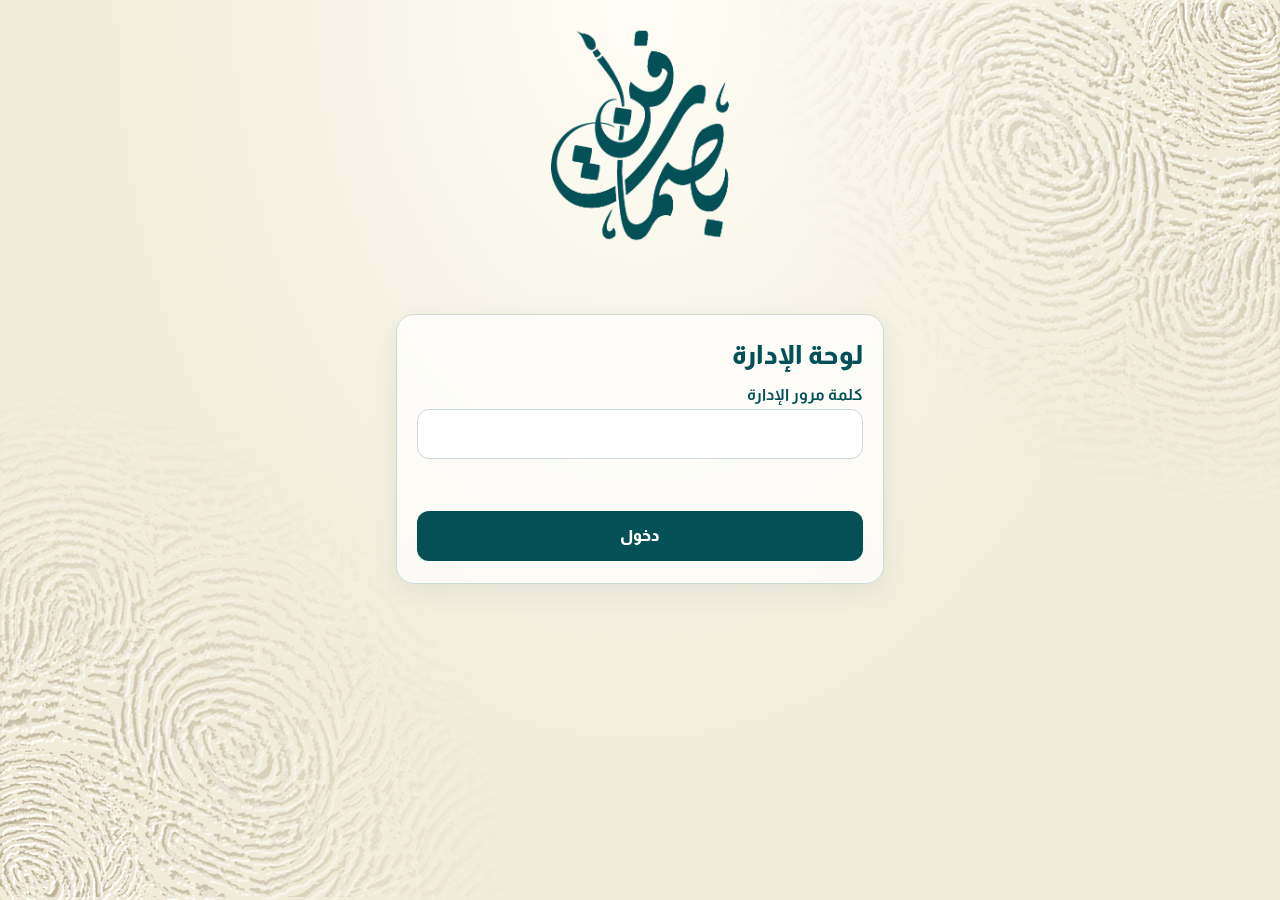
<file: admin.html>
<!doctype html>
<html lang="ar" dir="rtl">
  <head>
    <meta charset="utf-8" />
    <meta name="viewport" content="width=device-width,initial-scale=1,viewport-fit=cover" />
    <meta name="theme-color" content="#F1ECDA" />
    <title>ArtMarks</title>
    <link
      href="https://fonts.googleapis.com/css2?family=Almarai:wght@300;400;700;800&display=swap"
      rel="stylesheet"
    />
    <link rel="stylesheet" href="style.css" />
  </head>
  <body class="staff">
    <header><img src="logo-teal.png" alt="بصمات فن" /></header>
    <main>
      <section id="lg" class="panel">
        <h1>لوحة الإدارة</h1>
        <label>كلمة مرور الإدارة</label><input id="pw" type="password" autocomplete="off" />
        <div class="err" id="er"></div>
        <button class="btn" id="in">دخول</button>
      </section>
      <div id="app" class="hide">
        <section class="panel">
          <h1>المعرض الحالي</h1>
          <p class="sub" id="cur"></p>
          <div id="st">
            <div>الضيوف المسجلون<b id="a1">0</b></div>
            <div>الضيوف الداخلون<b id="b1">0</b></div>
            <div>الفنانون المسجلون<b id="a2">0</b></div>
            <div>الفنانون الداخلون<b id="b2">0</b></div>
          </div>
          <button class="btn l" id="csv">تنزيل قائمة الزوار (Excel)</button>
        </section>
        <section class="panel">
          <h1>رموز الدخول</h1>
          <p class="sub">
            رمز الفنانين: يكتبه الفنان المشارك في صفحة تسجيل الفنانين، حتى لا يسجّل أي شخص نفسه
            فناناً. أعطيه للفنانين المشاركين فقط:
          </p>
          <div class="code" id="ac"></div>
          <input
            id="nac"
            placeholder="رمز جديد (4–12 حرفاً أو رقماً)"
            style="direction: ltr"
          /><button class="btn l" id="sac">تغيير رمز الفنانين</button>
          <p class="sub" style="margin-top: 14px">
            رمز البوابة: أعطيه لموظفي المدخل ليفتحوا به صفحة المسح والتسجيل الفوري:
          </p>
          <div class="code" id="gp"></div>
          <input
            id="ngp"
            inputmode="numeric"
            placeholder="رمز جديد من 4 إلى 8 أرقام (فارغ = رمز عشوائي)"
            style="direction: ltr"
          />
          <button class="btn l" id="sgp">تغيير رمز البوابة</button>
          <div class="err" id="er3"></div>
        </section>
        <section class="panel">
          <h1>معرض جديد</h1>
          <label>اسم المعرض بالعربي</label><input id="n1" /><label>Exhibition name (English)</label
          ><input id="n2" style="direction: ltr; text-align: start" /> <label>تاريخ المعرض</label
          ><input id="dt" type="date" />
          <div class="err" id="er2"></div>
          <button class="btn" id="sv">حفظ وتفعيل</button>
        </section>
        <section class="panel">
          <h1>المعارض</h1>
          <div id="list"></div>
        </section>
        <section class="panel links">
          <h1>الروابط</h1>
          <div id="lk"></div>
        </section>
        <p class="sub" id="qt"></p>
        <button class="btn l" id="out">خروج</button>
      </div>
    </main>
    <script src="config.js"></script>
    <script src="common.js"></script>
    <script>
      const $ = (i) => document.getElementById(i),
        LD = (d) => "\u2066" + String(d).replace(/-/g, "\u2011") + "\u2069";
      let pass = sessionStorage.getItem("ap") || "";
      const api = (a, d = {}) => AM.api(a, { pass, ...d });
      async function load() {
        const r = await api("events");
        if (!r.ok || !r.events) {
          sessionStorage.removeItem("ap");
          $("er").textContent =
            r.err == "locked" ? "محاولات كثيرة، انتظري 5 دقائق" : "كلمة المرور غير صحيحة";
          return false;
        }
        $("lg").classList.add("hide");
        $("app").classList.remove("hide");
        const act = r.events.find((e) => e.active);
        $("cur").textContent = act
          ? act.name_ar + " – " + LD(act.event_date)
          : "لا يوجد معرض مفعّل — أضيفي معرضاً جديداً";
        $("ac").textContent = r.artist_code;
        $("gp").textContent = r.gate_pin;
        const L = $("list");
        L.innerHTML = "";
        r.events.forEach((e) => {
          const row = document.createElement("div");
          row.className = "row";
          const t = document.createElement("span");
          t.textContent = e.name_ar + " · " + LD(e.event_date);
          row.append(t);
          if (e.active) {
            const b = document.createElement("span");
            b.className = "badge";
            b.textContent = "مفعّل";
            row.append(b);
          } else {
            const b = document.createElement("button");
            b.className = "l";
            b.textContent = "تفعيل";
            b.onclick = async () => {
              b.disabled = true;
              await api("activate", { id: e.id });
              load();
            };
            row.append(b);
          }
          L.append(row);
        });
        $("qt").textContent = "رسائل الإيميل المتبقية اليوم: " + (r.brevo ? "عبر Brevo" : r.quota);
        const base = new URL(".", location.href).href,
          lk = $("lk");
        lk.innerHTML = "";
        [
          ["صفحة تسجيل الضيوف", base],
          ["صفحة تسجيل الفنانين", base + "artist.html"],
          ["بوابة الضيوف", base + "gate.html?type=guest"],
          ["بوابة الفنانين", base + "gate.html?type=artist"],
          ["التسجيل الفوري", base + "walkin.html"],
        ].forEach(([n, u]) => {
          const a = document.createElement("a");
          a.href = u;
          const b = document.createElement("strong");
          b.textContent = n;
          const sp = document.createElement("span");
          sp.textContent = u;
          sp.style.cssText =
            "display:block;direction:ltr;text-align:right;font-size:.85rem;color:#2f7f85;font-weight:400";
          a.append(b, sp);
          lk.append(a);
        });
        const s = await AM.api("stats", { pass });
        if (s.ok) {
          $("a1").textContent = s.guest.total;
          $("b1").textContent = s.guest.inside;
          $("a2").textContent = s.artist.total;
          $("b2").textContent = s.artist.inside;
        }
        return true;
      }
      $("in").onclick = () => {
        $("er").textContent = "";
        pass = $("pw").value.trim();
        sessionStorage.setItem("ap", pass);
        load();
      };
      $("out").onclick = () => {
        sessionStorage.removeItem("ap");
        location.reload();
      };
      $("sac").onclick = async () => {
        $("er3").textContent = "";
        const r = await api("set_artist_code", { code: $("nac").value });
        if (!r.ok) return ($("er3").textContent = "الرمز يجب أن يكون من 4 إلى 12 حرفاً أو رقماً");
        $("nac").value = "";
        load();
      };
      $("sgp").onclick = async () => {
        $("er3").textContent = "";
        const r = await api("set_gate_pin", { code: $("ngp").value });
        if (!r.ok) return ($("er3").textContent = "الرمز يجب أن يكون من 4 إلى 8 أرقام");
        $("ngp").value = "";
        load();
      };
      $("sv").onclick = async () => {
        const e = $("er2");
        e.textContent = "";
        if (!$("n1").value.trim() || !$("n2").value.trim() || !$("dt").value)
          return (e.textContent = "أكملي الاسمين والتاريخ");
        $("sv").disabled = true;
        const r = await api("save_event", {
          name_ar: $("n1").value,
          name_en: $("n2").value,
          date: $("dt").value,
        });
        $("sv").disabled = false;
        if (!r.ok) return (e.textContent = "تعذّر الحفظ");
        ["n1", "n2", "dt"].forEach((i) => ($(i).value = ""));
        load();
      };
      $("csv").onclick = async () => {
        const r = await api("visitors");
        if (!r.ok) return;
        const q = (v) => '"' + String(v ?? "").replace(/"/g, '""') + '"';
        const rows = [
          ["type", "serial", "name", "phone", "email", "source", "registered", "checked_in"].join(
            ",",
          ),
        ].concat(
          r.rows.map((x) =>
            [x.type, AM.pad(x), x.name, x.phone, x.email, x.source, x.registered, x.checked_in]
              .map(q)
              .join(","),
          ),
        );
        const a = document.createElement("a");
        a.href = URL.createObjectURL(new Blob(["\ufeff" + rows.join("\n")], { type: "text/csv" }));
        a.download = "visitors.csv";
        a.click();
      };
      if (pass) load();
    </script>
  </body>
</html>
</file>
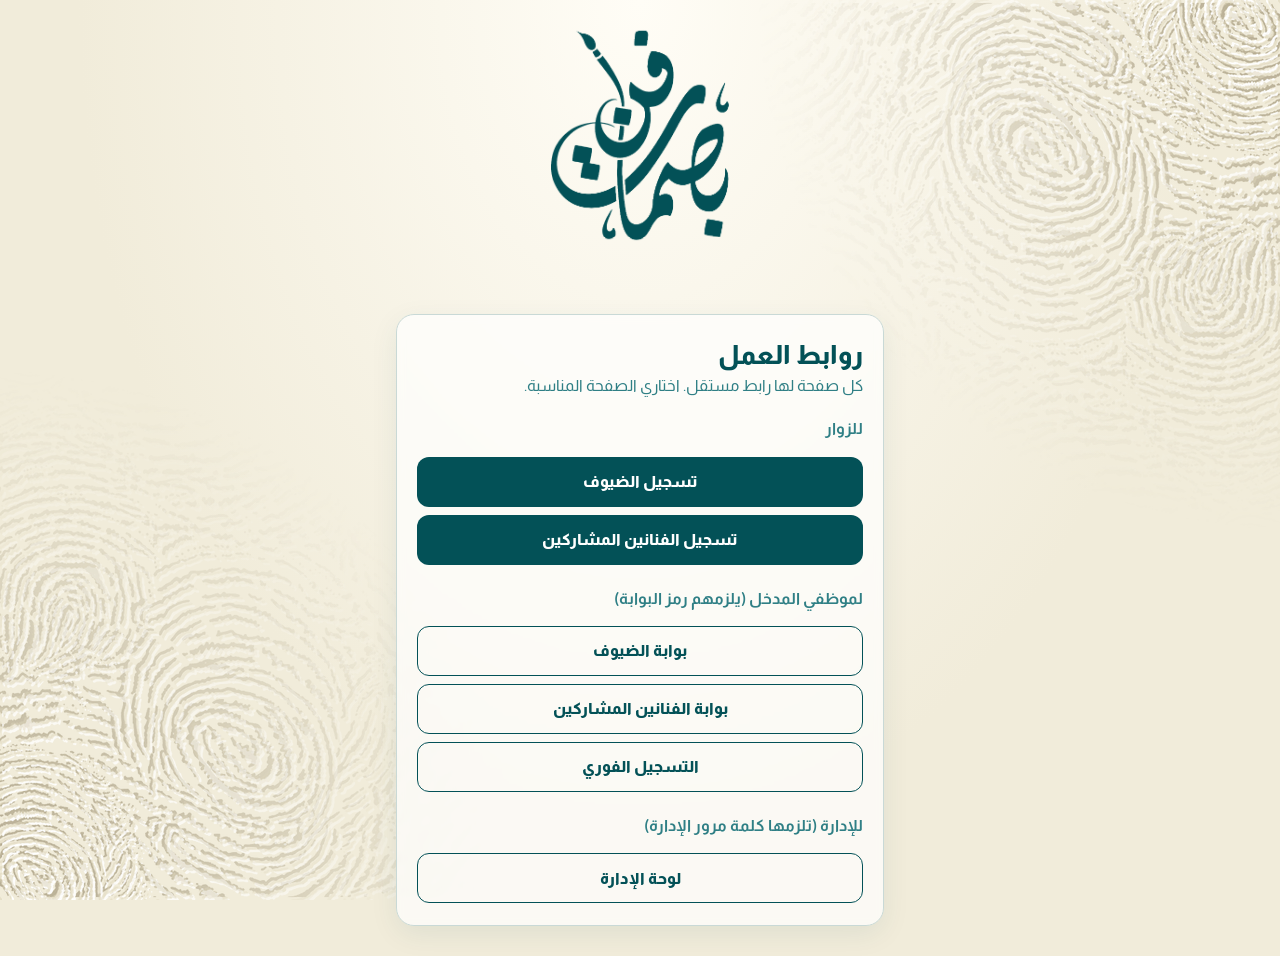
<file: links.html>
<!doctype html>
<html lang="ar" dir="rtl">
  <head>
    <meta charset="utf-8" />
    <meta name="viewport" content="width=device-width,initial-scale=1,viewport-fit=cover" />
    <meta name="theme-color" content="#F1ECDA" />
    <title>ArtMarks | روابط العمل</title>
    <link
      href="https://fonts.googleapis.com/css2?family=Almarai:wght@300;400;700;800&display=swap"
      rel="stylesheet"
    />
    <link rel="stylesheet" href="style.css" />
  </head>
  <body class="staff">
    <header><img src="logo-teal.png" alt="بصمات فن" /></header>
    <main>
      <section class="panel">
        <h1>روابط العمل</h1>
        <p class="sub">كل صفحة لها رابط مستقل. اختاري الصفحة المناسبة.</p>
        <p class="sub" style="margin-top: 16px"><b>للزوار</b></p>
        <a class="btn" href="index.html">تسجيل الضيوف</a>
        <a class="btn" href="artist.html">تسجيل الفنانين المشاركين</a>
        <p class="sub" style="margin-top: 20px"><b>لموظفي المدخل (يلزمهم رمز البوابة)</b></p>
        <a class="btn l" href="gate.html?type=guest">بوابة الضيوف</a>
        <a class="btn l" href="gate.html?type=artist">بوابة الفنانين المشاركين</a>
        <a class="btn l" href="walkin.html">التسجيل الفوري</a>
        <p class="sub" style="margin-top: 20px"><b>للإدارة (تلزمها كلمة مرور الإدارة)</b></p>
        <a class="btn l" href="admin.html">لوحة الإدارة</a>
      </section>
    </main>
  </body>
</html>
</file>
<file: style.css>
:root {
  --t: #035157;
  --soft: #2f7f85;
  --line: #c9d9d6;
  --cream: #f1ecda;
}
* {
  box-sizing: border-box;
}
html {
  -webkit-text-size-adjust: 100%;
}
body {
  margin: 0;
  font-family: Almarai, system-ui, sans-serif;
  background: radial-gradient(ellipse at 50% 0, #fffdf6 0, var(--cream) 62%);
  color: var(--t);
  min-height: 100vh;
  min-height: 100dvh;
  position: relative;
  overflow-x: hidden;
}
body::before,
body::after {
  content: "";
  position: fixed;
  width: min(560px, 95vw);
  aspect-ratio: 1;
  background: url(emboss.png) no-repeat center/contain;
  pointer-events: none;
  z-index: 0;
}
body::before {
  top: 0;
  right: 0;
}
body::after {
  bottom: 0;
  left: 0;
  transform: rotate(180deg);
}
header,
main {
  position: relative;
  z-index: 1;
}
header {
  display: block;
  text-align: center;
  position: relative;
  padding: calc(env(safe-area-inset-top, 0px) + 30px) 16px 26px;
}
header img {
  height: clamp(150px, 38vw, 210px);
  margin: 0 auto;
  display: block;
}
header .l {
  position: absolute;
  top: calc(env(safe-area-inset-top, 0px) + 12px);
  left: 14px;
  min-height: 40px;
  padding: 6px 18px;
  border-radius: 999px;
}
button {
  font: inherit;
  cursor: pointer;
  border: 0;
  border-radius: 12px;
  padding: 12px 20px;
  min-height: 50px;
  background: var(--t);
  color: #fff;
  font-weight: 800;
  -webkit-appearance: none;
  appearance: none;
}
button.l {
  background: transparent;
  color: var(--t);
  border: 1.5px solid var(--t);
}
button:disabled {
  opacity: 0.5;
}
main {
  max-width: 520px;
  margin: 0 auto;
  padding: 10px 16px calc(env(safe-area-inset-bottom, 0px) + 30px);
}
body.staff header {
  padding-bottom: 34px;
}
body.staff main {
  padding-top: 40px;
}
.panel {
  background: #ffffffb3;
  border: 1px solid var(--line);
  border-radius: 18px;
  padding: 22px 20px;
  box-shadow: 0 8px 28px #03515714;
  -webkit-backdrop-filter: blur(4px);
  backdrop-filter: blur(4px);
}
.panel + .panel {
  margin-top: 14px;
}
h1 {
  margin: 0.1em 0;
  font-size: 1.65rem;
  font-weight: 800;
  color: var(--t);
}
.sub {
  color: var(--soft);
  margin: 0 0 14px;
  line-height: 1.7;
}
label {
  display: block;
  font-weight: 700;
  margin: 16px 0 6px;
  color: var(--t);
}
input {
  width: 100%;
  font: inherit;
  font-size: 16px;
  min-height: 50px;
  padding: 12px 14px;
  color: #06211e;
  background: #fff;
  border: 1.5px solid var(--line);
  border-radius: 12px;
  -webkit-appearance: none;
  appearance: none;
}
input::placeholder {
  color: #8aa7a6;
}
input:focus,
button:focus-visible {
  outline: 0;
  border-color: var(--t);
  box-shadow: 0 0 0 3px #03515728;
}
input[type="email"],
input[type="tel"],
#code {
  direction: ltr;
  text-align: start;
}
input[type="date"] {
  color-scheme: light;
}
.err {
  color: #b3261e;
  min-height: 1.5em;
  margin: 10px 0;
  font-weight: 700;
}
.ok {
  color: #1b7f3b;
  font-weight: 700;
  margin: 8px 0;
}
.btn {
  width: 100%;
  margin-top: 8px;
}
canvas {
  width: 100%;
  height: auto;
  border-radius: 14px;
  box-shadow: 0 10px 30px #03515733;
  margin-bottom: 14px;
}
.hide {
  display: none !important;
}
#ov {
  position: fixed;
  inset: 0;
  display: none;
  flex-direction: column;
  align-items: center;
  justify-content: center;
  color: #fff;
  text-align: center;
  font-size: 1.7rem;
  font-weight: 800;
  z-index: 9;
  padding: 20px;
  line-height: 1.7;
}
#ov small {
  font-size: 1.1rem;
  font-weight: 400;
}
#st {
  display: flex;
  gap: 10px;
  margin-bottom: 12px;
  flex-wrap: wrap;
}
#st div {
  flex: 1 1 40%;
  background: #fff;
  border: 1px solid var(--line);
  border-radius: 12px;
  padding: 10px;
  text-align: center;
  color: var(--soft);
}
#st b {
  display: block;
  font-size: 1.8rem;
  color: var(--t);
}
#rd {
  border-radius: 12px;
  overflow: hidden;
}
.row {
  display: flex;
  justify-content: space-between;
  align-items: center;
  gap: 10px;
  padding: 12px 0;
  border-top: 1px solid var(--line);
}
.row button {
  min-height: 40px;
  padding: 6px 16px;
}
.badge {
  background: var(--t);
  color: #fff;
  border-radius: 999px;
  padding: 4px 12px;
  font-weight: 800;
  font-size: 0.9rem;
}
.seg {
  display: flex;
  gap: 8px;
  margin-top: 6px;
}
.seg button {
  flex: 1;
  background: #fff;
  color: var(--t);
  border: 1.5px solid var(--line);
}
.seg button.on {
  background: var(--t);
  color: #fff;
  border-color: var(--t);
}
.links a {
  display: block;
  padding: 9px 0;
  color: var(--t);
  word-break: break-all;
  border-top: 1px solid var(--line);
  font-size: 0.95rem;
}
.links a:first-child {
  border-top: 0;
}
.code {
  font-size: 1.6rem;
  font-weight: 800;
  letter-spacing: 0.12em;
  direction: ltr;
  text-align: center;
  background: #fff;
  border: 1px dashed var(--t);
  border-radius: 12px;
  padding: 10px;
  margin: 8px 0;
}

/* ===== شاشة البوابة ===== */
a.btn {
  display: flex;
  align-items: center;
  justify-content: center;
  min-height: 50px;
  margin-top: 8px;
  padding: 12px 20px;
  border-radius: 12px;
  background: var(--t);
  color: #fff;
  font-weight: 800;
  text-decoration: none;
}
a.btn.l {
  background: transparent;
  color: var(--t);
  border: 1.5px solid var(--t);
}
.gbar {
  display: flex;
  align-items: center;
  gap: 12px;
  text-align: start;
  padding: calc(env(safe-area-inset-top, 0px) + 10px) 16px 8px;
}
.gbar img {
  height: 54px;
  margin: 0;
}
.gbar .chip {
  flex: 1;
  text-align: center;
  font-weight: 800;
  font-size: 1.15rem;
  color: var(--t);
}
.gbar button {
  position: static;
  min-height: 38px;
  padding: 4px 16px;
  border-radius: 999px;
}
body.staff .gbar + main {
  padding-top: 8px;
}
.kpi {
  display: flex;
  gap: 8px;
}
.kpi div {
  flex: 1;
  background: #fff;
  border: 1px solid var(--line);
  border-radius: 12px;
  padding: 8px 4px;
  text-align: center;
}
.kpi span {
  display: block;
  font-size: 0.8rem;
  color: var(--soft);
}
.kpi b {
  font-size: 1.7rem;
  color: var(--t);
}
.prog {
  height: 6px;
  background: #d9e6e3;
  border-radius: 6px;
  overflow: hidden;
  margin: 10px 0 12px;
}
.prog i {
  display: block;
  height: 100%;
  width: 0;
  background: var(--t);
  transition: width 0.4s;
}
.cam {
  background: #fff;
  border: 1px solid var(--line);
  border-radius: 18px;
  padding: 8px;
  box-shadow: 0 8px 28px #03515722;
}
#rd video {
  border-radius: 12px;
}
.hint {
  text-align: center;
  color: var(--soft);
  margin: 12px 0 0;
}
.acts {
  display: flex;
  gap: 8px;
  margin-top: 6px;
}
.acts a {
  flex: 1;
}
#ov svg {
  margin-bottom: 8px;
}
#ov .ot {
  font-size: 2rem;
  font-weight: 800;
  line-height: 1.5;
}
#ov .on {
  font-size: 1.6rem;
  font-weight: 700;
  margin-top: 8px;
}
#ov .om {
  margin-top: 12px;
  padding: 6px 18px;
  border-radius: 999px;
  background: #ffffff2b;
  font-size: 1.05rem;
  font-weight: 400;
}
</file>
